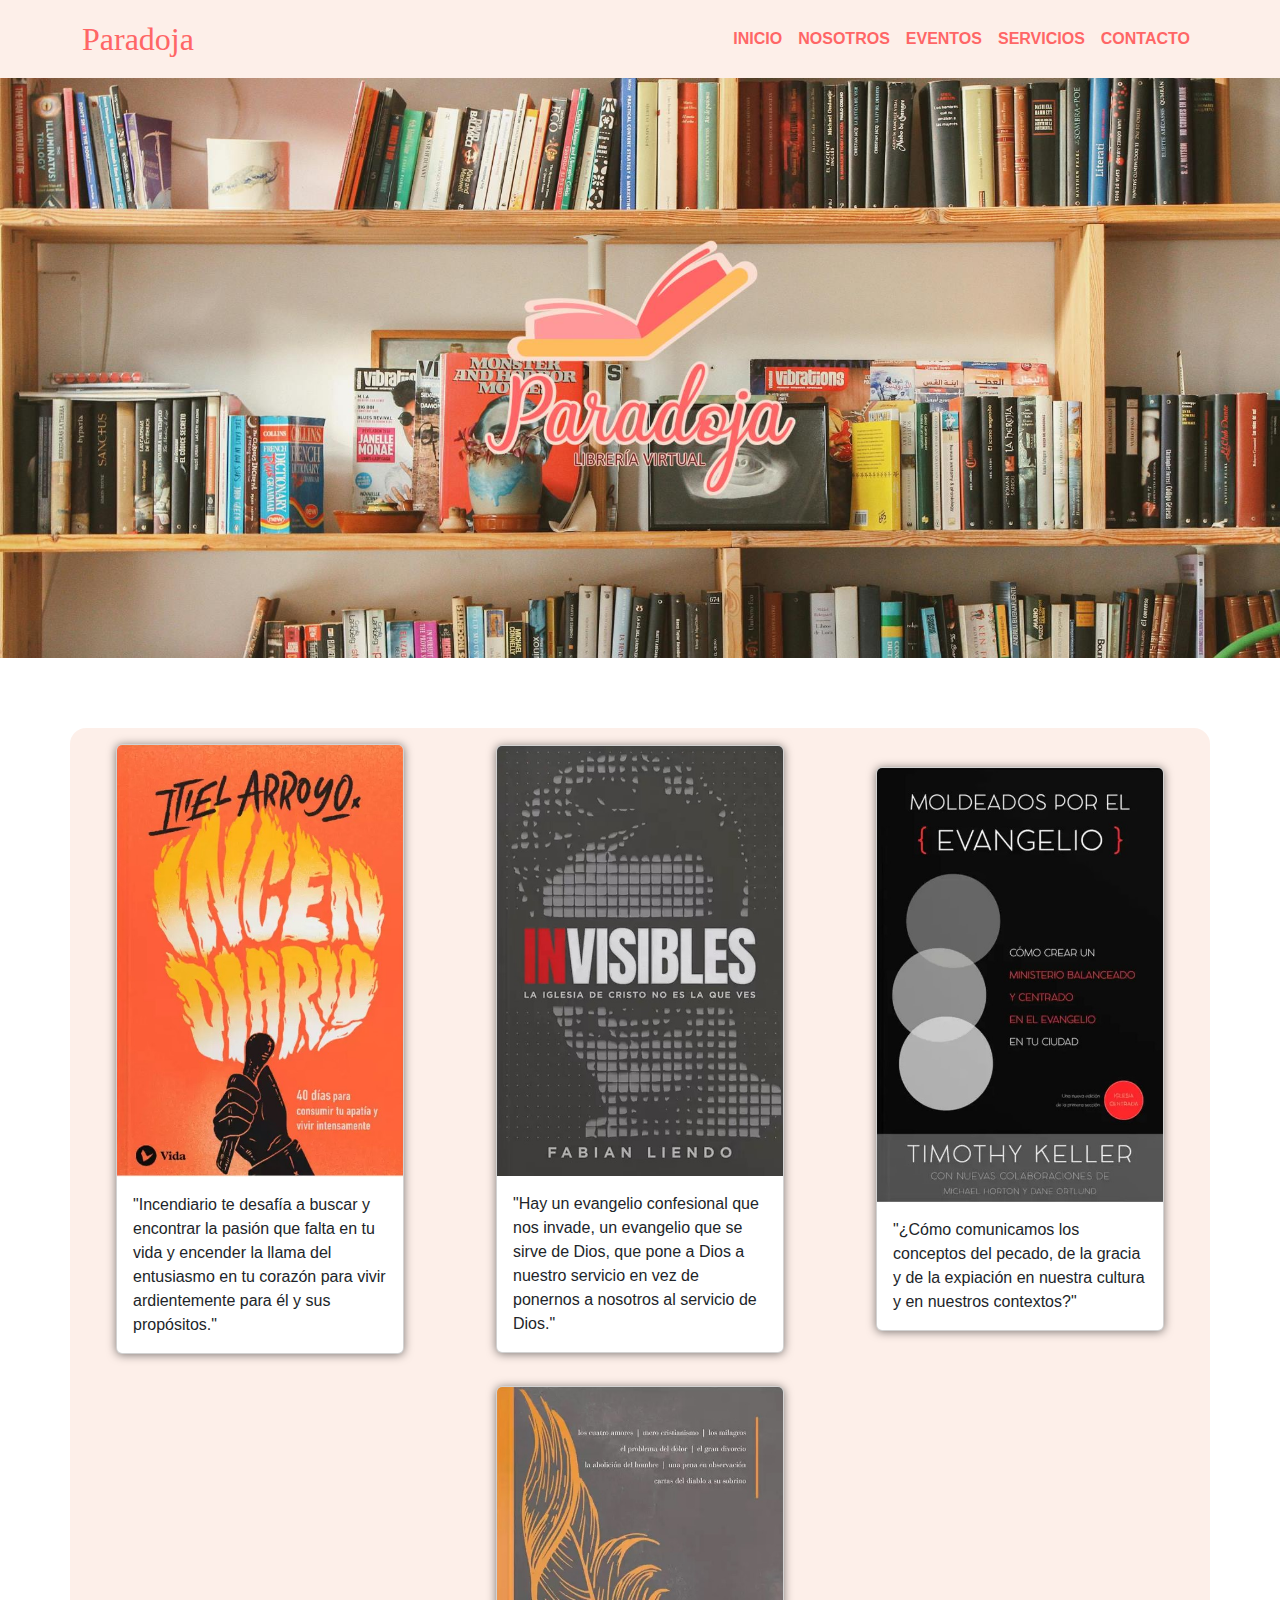
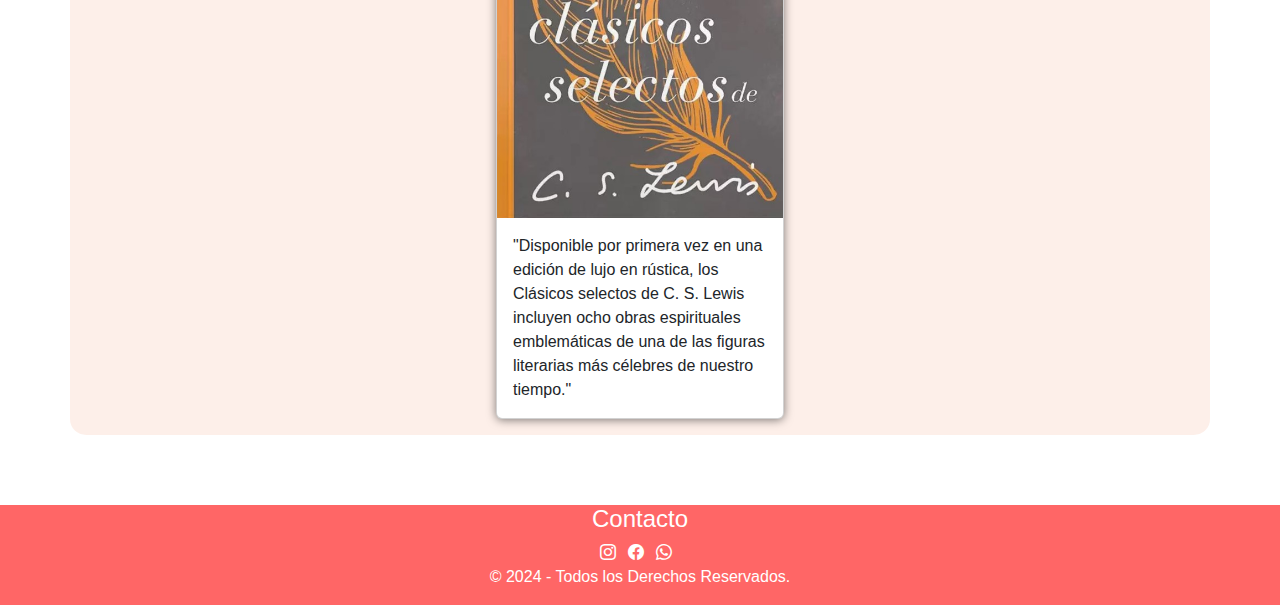
<file: index.html>
<!DOCTYPE html>
<html lang="en">
<head>
    <meta charset="UTF-8">
    <meta name="viewport" content="width=device-width, initial-scale=1.0">
    <meta name="description" content="Librería virtual, libros cristianos, biblias, libros cristianos para niños y más! Todo en Librería Paradoja.">
    <meta name="keywords" content="LIBROS, CRISTIANOS, BIBLIAS, NIÑOS.">
    <link rel="shortcut icon" href="./multimedia/logo paradoja.png" type="image/x-icon">
    <link href="https://fonts.cdnfonts.com/css/charline" rel="stylesheet">
    <title>Paradoja | Librería virtual</title>
    <!--CSS-->
    <link href="https://cdn.jsdelivr.net/npm/bootstrap@5.3.3/dist/css/bootstrap.min.css" rel="stylesheet" integrity="sha384-QWTKZyjpPEjISv5WaRU9OFeRpok6YctnYmDr5pNlyT2bRjXh0JMhjY6hW+ALEwIH" crossorigin="anonymous">
    <link rel="stylesheet" href="https://cdn.jsdelivr.net/npm/bootstrap-icons@1.11.3/font/bootstrap-icons.min.css">
    <link rel="stylesheet" href="./css/estilo.css">
</head>
<body>
    <header>
        <nav class="navbar navbar-expand-lg navegacion">
            <div class="container">
                <a class="navbar-brand" href="./index.html">Paradoja</a>
                <button class="navbar-toggler" type="button" data-bs-toggle="collapse" data-bs-target="#navbarNav" aria-controls="navbarNav" aria-expanded="false" aria-label="Toggle navigation">
                    <span class="navbar-toggler-icon"></span>
                </button>
                <div class="collapse navbar-collapse" id="navbarNav">
                    <ul class="navbar-nav ms-auto">
                        <li class="nav-item"><a class="nav-link" href="./index.html">INICIO</a></li>
                        <li class="nav-item"><a class="nav-link" href="./pages/nosotros.html">NOSOTROS</a></li>
                        <li class="nav-item"><a class="nav-link" href="./pages/eventos.html">EVENTOS</a></li>
                        <li class="nav-item"><a class="nav-link" href="./pages/servicios.html">SERVICIOS</a></li>
                        <li class="nav-item"><a class="nav-link" href="./pages/contacto.html">CONTACTO</a></li>
                    </ul>
                </div>
            </div>
        </nav>
        
        <!-- Offcanvas para dispositivos móviles -->
        <section class="offcanvas offcanvas-start d-lg-none" id="menuLateral" tabindex="-1">
            <div class="offcanvas-header">
                <h5 class="offcanvas-title">Menú</h5>
                <button class="btn-close" type="button" aria-label="Close" data-bs-dismiss="offcanvas"></button>
            </div>
            <div class="offcanvas-body">
                <ul class="list-unstyled">
                    <li class="py-2"><a class="nav-link" href="./index.html">INICIO</a></li>
                    <li class="py-2"><a class="nav-link" href="./pages/nosotros.html">NOSOTROS</a></li>
                    <li class="py-2"><a class="nav-link" href="./pages/eventos.html">EVENTOS</a></li>
                    <li class="py-2"><a class="nav-link" href="./pages/servicios.html">SERVICIOS</a></li>
                    <li class="py-2"><a class="nav-link" href="./pages/contacto.html">CONTACTO</a></li>
                </ul>
            </div>
        </section>
        <img class="portada1" src="./multimedia/portada1.jpg" alt="portada_paradoja">
    </header>
    <main>
        <section class="cardRecomendaciones justify-content-around flex-wrap">
            <div class="card m-3" style="width: 18rem;">
                <img src="./multimedia/libro_incendiario_.jpg" class="card-img-top" alt="libro_incendiario">
                <div class="card-body">
                <p class="card-text">"Incendiario te desafía a buscar y encontrar la pasión que falta en tu vida y encender la llama del entusiasmo en tu corazón para vivir ardientemente para él y sus propósitos."</p>
                </div>
            </div>

            <div class="card m-3" style="width: 18rem;">
                <img src="./multimedia/libro_invisibles_.jpg" class="card-img-top" alt="libro_invisibles">
                <div class="card-body">
                <p class="card-text">"Hay un evangelio confesional que nos invade, un evangelio que se sirve de Dios, que pone a Dios a nuestro servicio en vez de ponernos a nosotros al servicio de Dios."</p>
                </div>
            </div>

            <div class="card m-3" style="width: 18rem;">
                <img src="./multimedia/libro_moldeados-por-el-evangelio-.jpg" class="card-img-top" alt="libro_moldeados_por_el_evangelio">
                <div class="card-body">
                <p class="card-text">"¿Cómo comunicamos los conceptos del pecado, de la gracia y de la expiación en nuestra cultura y en nuestros contextos?"</p>
                </div>
            </div>

            <div class="card m-3" style="width: 18rem;">
                <img src="./multimedia/libro_clasicos-selectos-de-cs-lewis-.jpg" class="card-img-top" alt="libro_clasicos_de_cs_lewis">
                <div class="card-body">
                <p class="card-text">"Disponible por primera vez en una edición de lujo en rústica, los Clásicos selectos de C. S. Lewis incluyen ocho obras espirituales emblemáticas de una de las figuras literarias más célebres de nuestro tiempo."</p>
                </div>
            </div>
        </section>
    </main>
    <footer>
        <div class="container">
            <div class="footerContact">
                <h4>Contacto</h4>
                <a href="https://www.instagram.com/libreriaparadoja/?hl=es" target="_blank"><i class="bi bi-instagram bi-footer me-2"></i></a>
                <a href="https://web.facebook.com/LibreriaParadoja" target="_blank"><i class="bi bi-facebook bi-footer me-2"></i></a>
                <a href="https://web.whatsapp.com/" target="_blank"><i class="bi bi-whatsapp bi-footer me-2"></i></a>
            </div>
            <div class="footerDerechos">
                <p>&copy; 2024 - Todos los Derechos Reservados.</p>
            </div>
        </div>
    </footer>
    <script src="https://cdn.jsdelivr.net/npm/bootstrap@5.3.3/dist/js/bootstrap.bundle.min.js" integrity="sha384-YvpcrYf0tY3lHB60NNkmXc5s9fDVZLESaAA55NDzOxhy9GkcIdslK1eN7N6jIeHz" crossorigin="anonymous"></script>
</body>
</html>
</file>
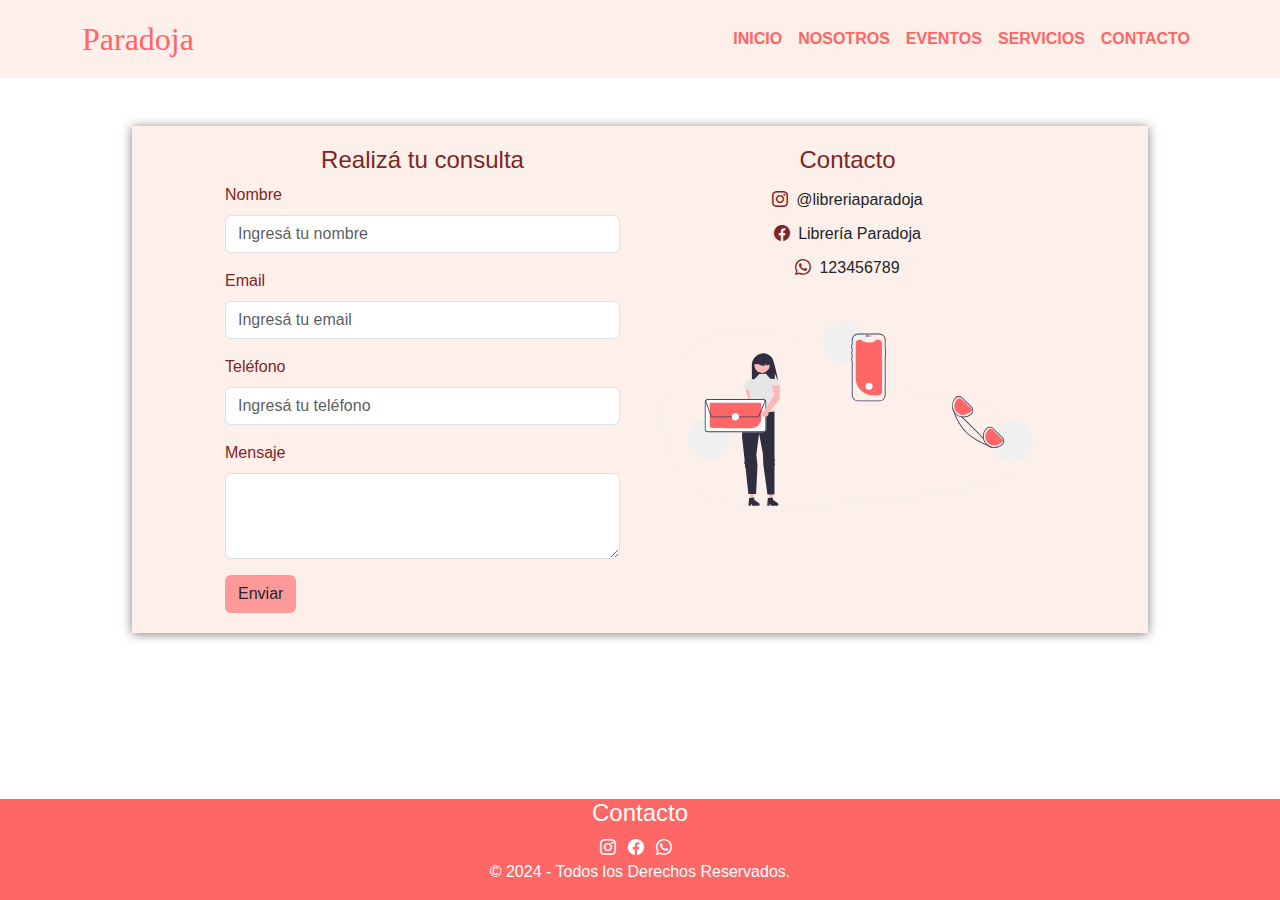
<file: pages/contacto.html>
<!DOCTYPE html>
<html lang="en">
<head>
    <meta charset="UTF-8">
    <meta name="viewport" content="width=device-width, initial-scale=1.0">
    <meta name="description" content="Ponte en contacto con nuestra librería cristiana para cualquier consulta, asesoramiento literario o información sobre nuestros servicios. Estamos aquí para ayudarte.">
    <meta name="keywords" content="contacto librería cristiana, asesoramiento literario, información de servicios, consultas librería, librería cristiana online, atención al cliente, soporte librería">
    <link rel="shortcut icon" href="../multimedia/logo paradoja.png" type="image/x-icon">
    <link href="https://fonts.cdnfonts.com/css/charline" rel="stylesheet">
    <title>Paradoja | Contáctanos</title>
    <!--CSS-->
    <link href="https://cdn.jsdelivr.net/npm/bootstrap@5.3.3/dist/css/bootstrap.min.css" rel="stylesheet" integrity="sha384-QWTKZyjpPEjISv5WaRU9OFeRpok6YctnYmDr5pNlyT2bRjXh0JMhjY6hW+ALEwIH" crossorigin="anonymous">
    <link rel="stylesheet" href="https://cdn.jsdelivr.net/npm/bootstrap-icons@1.11.3/font/bootstrap-icons.min.css">
    <link rel="stylesheet" href="../css/estilo.css">
</head>

<body class="d-flex flex-column min-vh-100">

    <header>
        <nav class="navbar navbar-expand-lg mb-5">
            <div class="container">
                <a class="navbar-brand" href="../index.html">Paradoja</a>
                <button class="navbar-toggler" type="button" data-bs-toggle="collapse" data-bs-target="#navbarNav" aria-controls="navbarNav" aria-expanded="false" aria-label="Toggle navigation">
                    <span class="navbar-toggler-icon"></span>
                </button>
                <div class="collapse navbar-collapse" id="navbarNav">
                    <ul class="navbar-nav ms-auto">
                        <li class="nav-item"><a class="nav-link" href="../index.html">INICIO</a></li>
                        <li class="nav-item"><a class="nav-link" href="./nosotros.html">NOSOTROS</a></li>
                        <li class="nav-item"><a class="nav-link" href="./eventos.html">EVENTOS</a></li>
                        <li class="nav-item"><a class="nav-link" href="./servicios.html">SERVICIOS</a></li>
                        <li class="nav-item"><a class="nav-link" href="./contacto.html">CONTACTO</a></li>
                    </ul>
                </div>
            </div>
        </nav>
        
        <!-- Offcanvas para dispositivos móviles -->
        <section class="offcanvas offcanvas-start d-lg-none" id="menuLateral" tabindex="-1">
            <div class="offcanvas-header">
                <h5 class="offcanvas-title">Menú</h5>
                <button class="btn-close" type="button" aria-label="Close" data-bs-dismiss="offcanvas"></button>
            </div>
            <div class="offcanvas-body">
                <ul class="list-unstyled">
                    <li class="py-2"><a class="nav-link" href="../index.html">INICIO</a></li>
                    <li class="py-2"><a class="nav-link" href="./nosotros.html">NOSOTROS</a></li>
                    <li class="py-2"><a class="nav-link" href="./eventos.html">EVENTOS</a></li>
                    <li class="py-2"><a class="nav-link" href="./servicios.html">SERVICIOS</a></li>
                    <li class="py-2"><a class="nav-link" href="./contacto.html">CONTACTO</a></li>
                </ul>
            </div>
        </section>
    </header>
    
    <main class="mainContainer flex-grow-1">
        <div class="container">
            <div class="row">
                <div class="col-md-5 consultasDiv">
                    <h4>Realizá tu consulta</h4>
                    <form>
                        <div class="mb-3">
                            <label for="nombre" class="form-label">Nombre</label>
                            <input type="text" class="form-control" id="nombre" placeholder="Ingresá tu nombre" required>
                        </div>
                        <div class="mb-3">
                            <label for="email" class="form-label">Email</label>
                            <input type="email" class="form-control" id="email" placeholder="Ingresá tu email" required>
                        </div>
                        <div class="mb-3">
                            <label for="telefono" class="form-label">Teléfono</label>
                            <input type="tel" class="form-control" id="telefono" placeholder="Ingresá tu teléfono" required>
                        </div>
                        <div class="mb-3">
                            <label for="mensaje" class="form-label">Mensaje</label>
                            <textarea class="form-control" id="mensaje" rows="3" required></textarea>
                        </div>
                        <button type="submit" class="btn">Enviar</button>
                    </form>
                </div>
                <div class="col-md-5 contactoDiv">
                    <div class="contacto">
                        <h4>Contacto</h4>
                        <div class="redes">
                            <div class="d-flex align-items-center redesDiv">
                                <a href="https://www.instagram.com/libreriaparadoja/?hl=es" target="_blank"><i class="bi bi-instagram me-2"></i></a>
                                <p class="mb-0">@libreriaparadoja</p>
                            </div>
                            <div class="d-flex align-items-center redesDiv">
                                <a href="https://web.facebook.com/LibreriaParadoja" target="_blank"><i class="bi bi-facebook me-2"> </i></a>
                                <p class="mb-0">Librería Paradoja</p>
                            </div>
                            <div class="d-flex align-items-center redesDiv">
                                <a href="https://web.whatsapp.com/" target="_blank"><i class="bi bi-whatsapp me-2"></i></a>
                                <p class="mb-0">123456789</p>
                            </div>
                        </div>
                    </div>
                    <img src="../multimedia/undraw_contact_us_re_4qqt.svg" alt="contact_us" class="imgContact">
                    
                </div>
            </div>
        </div>
    </main>
    
    <footer>
        <div class="container">
            <div class="footerContact">
                <h4>Contacto</h4>
                <a href="https://www.instagram.com/libreriaparadoja/?hl=es" target="_blank"><i class="bi bi-instagram bi-footer me-2"></i></a>
                <a href="https://web.facebook.com/LibreriaParadoja" target="_blank"><i class="bi bi-facebook bi-footer me-2"></i></a>
                <a href="https://web.whatsapp.com/" target="_blank"><i class="bi bi-whatsapp bi-footer me-2"></i></a>
            </div>
            <div class="footerDerechos">
                <p>&copy; 2024 - Todos los Derechos Reservados.</p>
            </div>
        </div>
    </footer>

    <script src="https://cdn.jsdelivr.net/npm/bootstrap@5.3.3/dist/js/bootstrap.bundle.min.js" integrity="sha384-YvpcrYf0tY3lHB60NNkmXc5s9fDVZLESaAA55NDzOxhy9GkcIdslK1eN7N6jIeHz" crossorigin="anonymous"></script>
</body>
</html>
</file>
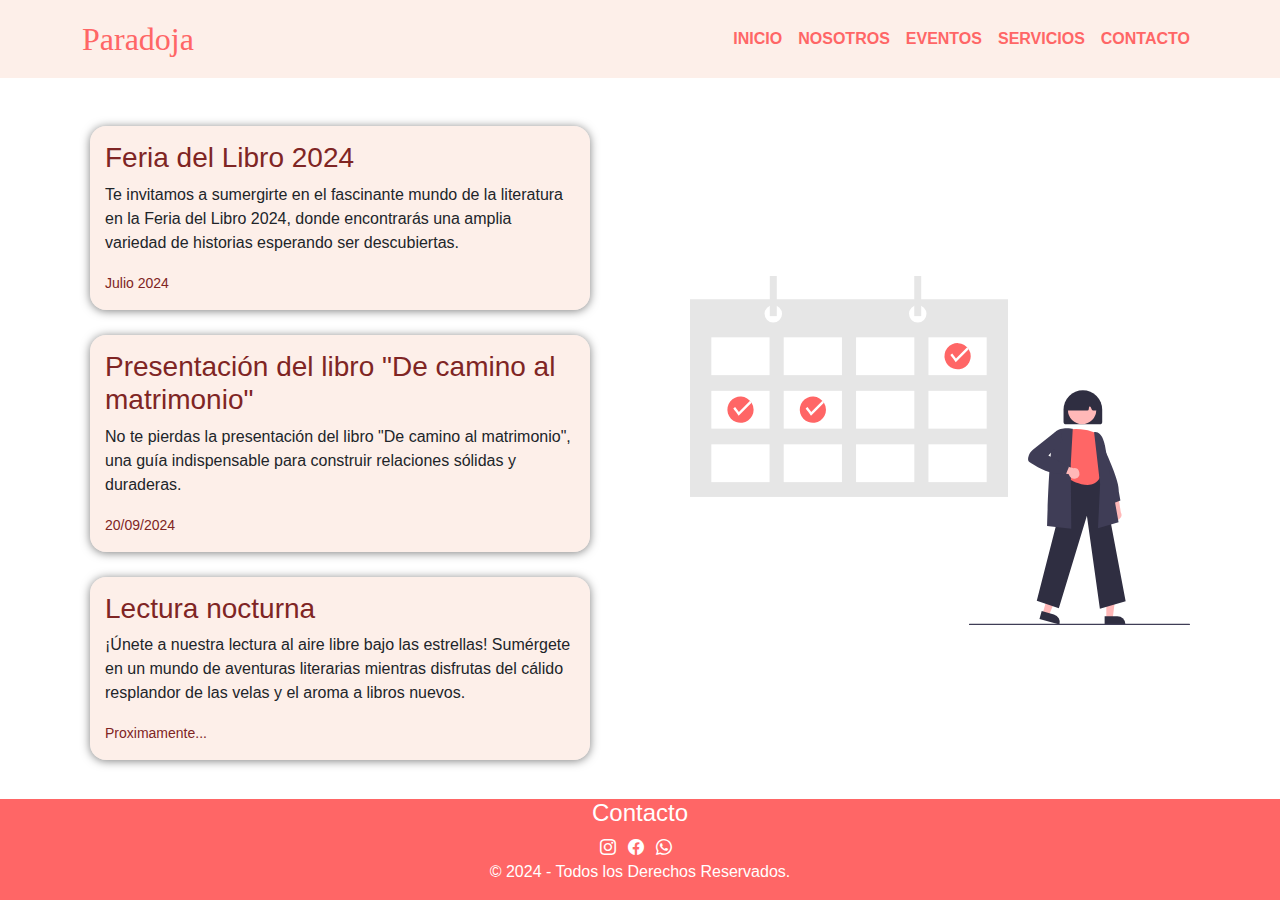
<file: pages/eventos.html>
<!DOCTYPE html>
<html lang="en">
<head>
    <meta charset="UTF-8">
    <meta name="viewport" content="width=device-width, initial-scale=1.0">
    <meta name="description" content="Descubre los próximos eventos de nuestra librería cristiana. Únete a nosotros para presentaciones de libros, charlas inspiradoras, y actividades comunitarias.">
    <meta name="keywords" content="eventos cristianos, presentaciones de libros, charlas inspiradoras, actividades comunitarias, librería cristiana, eventos literarios, comunidad cristiana">
    <link rel="shortcut icon" href="../multimedia/logo paradoja.png" type="image/x-icon">
    <link href="https://fonts.cdnfonts.com/css/charline" rel="stylesheet">
    <title>Paradoja | Explora los próximos eventos</title>
    <!--CSS-->
    <link href="https://cdn.jsdelivr.net/npm/bootstrap@5.3.3/dist/css/bootstrap.min.css" rel="stylesheet" integrity="sha384-QWTKZyjpPEjISv5WaRU9OFeRpok6YctnYmDr5pNlyT2bRjXh0JMhjY6hW+ALEwIH" crossorigin="anonymous">
    <link rel="stylesheet" href="https://cdn.jsdelivr.net/npm/bootstrap-icons@1.11.3/font/bootstrap-icons.min.css">
    <link rel="stylesheet" href="../css/estilo.css">
</head>
<body>
    <div class="flex-container">
        <header>
            <nav class="navbar navbar-expand-lg mb-5">
                <div class="container">
                    <a class="navbar-brand" href="../index.html">Paradoja</a>
                    <button class="navbar-toggler" type="button" data-bs-toggle="collapse" data-bs-target="#navbarNav" aria-controls="navbarNav" aria-expanded="false" aria-label="Toggle navigation">
                        <span class="navbar-toggler-icon"></span>
                    </button>
                    <div class="collapse navbar-collapse" id="navbarNav">
                        <ul class="navbar-nav ms-auto">
                            <li class="nav-item"><a class="nav-link" href="../index.html">INICIO</a></li>
                            <li class="nav-item"><a class="nav-link" href="./nosotros.html">NOSOTROS</a></li>
                            <li class="nav-item"><a class="nav-link" href="./eventos.html">EVENTOS</a></li>
                            <li class="nav-item"><a class="nav-link" href="./servicios.html">SERVICIOS</a></li>
                            <li class="nav-item"><a class="nav-link" href="./contacto.html">CONTACTO</a></li>
                        </ul>
                    </div>
                </div>
            </nav>
            
            <!-- Offcanvas para dispositivos móviles -->
            <section class="offcanvas offcanvas-start d-lg-none" id="menuLateral" tabindex="-1">
                <div class="offcanvas-header">
                    <h5 class="offcanvas-title">Menú</h5>
                    <button class="btn-close" type="button" aria-label="Close" data-bs-dismiss="offcanvas"></button>
                </div>
                <div class="offcanvas-body">
                    <ul class="list-unstyled">
                        <li class="py-2"><a class="nav-link" href="../index.html">INICIO</a></li>
                        <li class="py-2"><a class="nav-link" href="./nosotros.html">NOSOTROS</a></li>
                        <li class="py-2"><a class="nav-link" href="./eventos.html">EVENTOS</a></li>
                        <li class="py-2"><a class="nav-link" href="./servicios.html">SERVICIOS</a></li>
                        <li class="py-2"><a class="nav-link" href="./contacto.html">CONTACTO</a></li>
                    </ul>
                </div>
            </section>
        </header>

        <main class="main-container">
            <div class="sectionEventos">
                <section class="eventos">

                    <div class="evento">
                        <h3>Feria del Libro 2024</h3>
                        <p>Te invitamos a sumergirte en el fascinante mundo de la literatura en la Feria del Libro 2024, donde encontrarás una amplia variedad de historias esperando ser descubiertas.</p>
                        <small>Julio 2024</small>
                    </div>
                    
                    <div class="evento">
                        <h3>Presentación del libro "De camino al matrimonio"</h3>
                        <p>No te pierdas la presentación del libro "De camino al matrimonio", una guía indispensable para construir relaciones sólidas y duraderas.</p>
                        <small>20/09/2024</small>
                    </div>
                    
                    <div class="evento">
                        <h3>Lectura nocturna</h3>
                        <p>¡Únete a nuestra lectura al aire libre bajo las estrellas! Sumérgete en un mundo de aventuras literarias mientras disfrutas del cálido resplandor de las velas y el aroma a libros nuevos.</p>
                        <small>Proximamente...</small>
                    </div>

                </section>

                <section class="eventoImagen">
                    <img src="../multimedia/undraw_online_calendar_re_wk3t.svg" alt="calendario_en_linea" class="eventoImagenes">
                </section>
            </div>
        </main>

        <footer>
            <div class="container">
                <div class="footerContact">
                    <h4>Contacto</h4>
                    <a href="https://www.instagram.com/libreriaparadoja/?hl=es" target="_blank"><i class="bi bi-instagram bi-footer me-2"></i></a>
                    <a href="https://web.facebook.com/LibreriaParadoja" target="_blank"><i class="bi bi-facebook bi-footer me-2"></i></a>
                    <a href="https://web.whatsapp.com/" target="_blank"><i class="bi bi-whatsapp bi-footer me-2"></i></a>
                </div>
                <div class="footerDerechos">
                    <p>&copy; 2024 - Todos los Derechos Reservados.</p>
                </div>
            </div>
        </footer>
    </div>
    <script src="https://cdn.jsdelivr.net/npm/bootstrap@5.3.3/dist/js/bootstrap.bundle.min.js" integrity="sha384-YvpcrYf0tY3lHB60NNkmXc5s9fDVZLESaAA55NDzOxhy9GkcIdslK1eN7N6jIeHz" crossorigin="anonymous"></script>
</body>
</html>
</file>
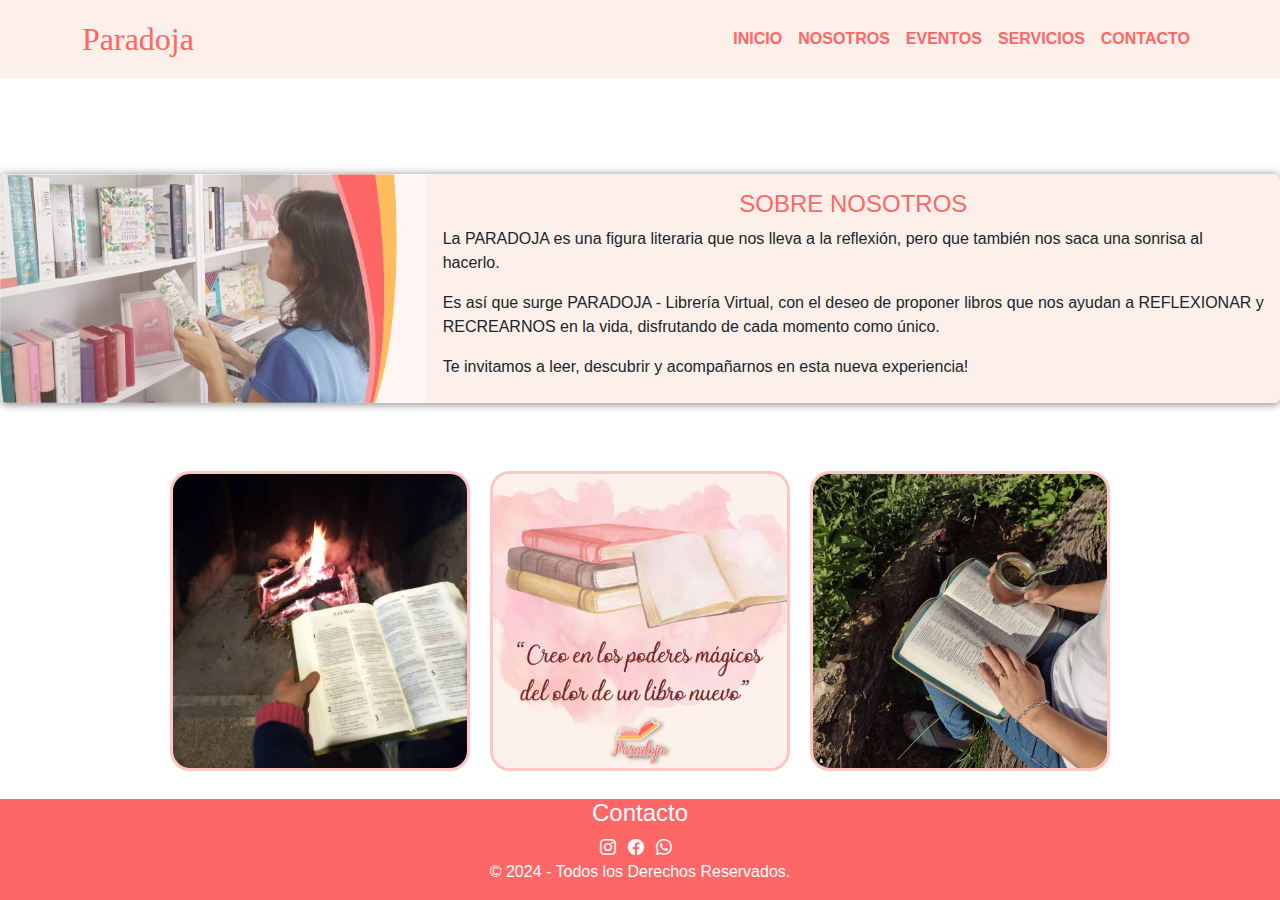
<file: pages/nosotros.html>
<!DOCTYPE html>
<html lang="en">
<head>
    <meta charset="UTF-8">
    <meta name="viewport" content="width=device-width, initial-scale=1.0">
    <meta name="description" content="Conoce más sobre nuestra librería virtual cristiana. Descubre nuestra misión, visión y valores, y cómo nos dedicamos a proporcionar literatura que inspira y fortalece la fe.">
    <meta name="keywords" content="librería cristiana, misión, visión, valores, literatura cristiana, fe, inspiración, comunidad cristiana.">
    <link rel="shortcut icon" href="../multimedia/logo paradoja.png" type="image/x-icon">
    <link href="https://fonts.cdnfonts.com/css/charline" rel="stylesheet">
    <title>Paradoja | Conócenos</title>
    <!--CSS-->
    <link href="https://cdn.jsdelivr.net/npm/bootstrap@5.3.3/dist/css/bootstrap.min.css" rel="stylesheet" integrity="sha384-QWTKZyjpPEjISv5WaRU9OFeRpok6YctnYmDr5pNlyT2bRjXh0JMhjY6hW+ALEwIH" crossorigin="anonymous">
    <link rel="stylesheet" href="https://cdn.jsdelivr.net/npm/bootstrap-icons@1.11.3/font/bootstrap-icons.min.css">
    <link rel="stylesheet" href="../css/estilo.css">
</head>
<body>
    <div class="flex-container">
        <header>
            <nav class="navbar navbar-expand-lg mb-5">
                <div class="container">
                    <a class="navbar-brand" href="../index.html">Paradoja</a>
                    <button class="navbar-toggler" type="button" data-bs-toggle="collapse" data-bs-target="#navbarNav" aria-controls="navbarNav" aria-expanded="false" aria-label="Toggle navigation">
                        <span class="navbar-toggler-icon"></span>
                    </button>
                    <div class="collapse navbar-collapse" id="navbarNav">
                        <ul class="navbar-nav ms-auto">
                            <li class="nav-item"><a class="nav-link" href="../index.html">INICIO</a></li>
                            <li class="nav-item"><a class="nav-link" href="./nosotros.html">NOSOTROS</a></li>
                            <li class="nav-item"><a class="nav-link" href="./eventos.html">EVENTOS</a></li>
                            <li class="nav-item"><a class="nav-link" href="./servicios.html">SERVICIOS</a></li>
                            <li class="nav-item"><a class="nav-link" href="./contacto.html">CONTACTO</a></li>
                        </ul>
                    </div>
                </div>
            </nav>
            
            <!-- Offcanvas para dispositivos móviles -->
            <section class="offcanvas offcanvas-start d-lg-none" id="menuLateral" tabindex="-1">
                <div class="offcanvas-header">
                    <h5 class="offcanvas-title">Menú</h5>
                    <button class="btn-close" type="button" aria-label="Close" data-bs-dismiss="offcanvas"></button>
                </div>
                <div class="offcanvas-body">
                    <ul class="list-unstyled">
                        <li class="py-2"><a class="nav-link" href="../index.html">INICIO</a></li>
                        <li class="py-2"><a class="nav-link" href="./nosotros.html">NOSOTROS</a></li>
                        <li class="py-2"><a class="nav-link" href="./eventos.html">EVENTOS</a></li>
                        <li class="py-2"><a class="nav-link" href="./servicios.html">SERVICIOS</a></li>
                        <li class="py-2"><a class="nav-link" href="./contacto.html">CONTACTO</a></li>
                    </ul>
                </div>
            </section>
        </header>

        <main class="nosotrosMain">
            <div class="card cardNosotros mx-auto m-5" style="max-width: 1500px;">
                <div class="row g-0">
                <div class="col-md-4">
                    <img src="../multimedia/WhatsApp Image 2024-03-18 at 3.33.29 PM.jpeg" class="img-fluid rounded-start" alt="librera_mirando_estanteria_de_libros">
                </div>
                <div class="col-md-8">
                    <div class="card-body">
                    <h5 class="card-title text-center">SOBRE NOSOTROS</h5>
                    <p class="card-text">La PARADOJA es una figura literaria que nos lleva a la reflexión, pero que también nos saca una sonrisa al hacerlo.</p>
                    <p class="card-text">Es así que surge PARADOJA - Librería Virtual, con el deseo de proponer libros que nos ayudan a REFLEXIONAR y RECREARNOS en la vida, disfrutando de cada momento como único.</p>
                    <p class="card-text">Te invitamos a leer, descubrir y acompañarnos en esta nueva experiencia!</p>
                    </div>
                </div>
                </div>
            </div>

            <div class="nosotrosContImg">
                <div class="nosotrosImg">
                    <img src="../multimedia/Libro fogata.jpg" alt="libro_fogata">
                </div>
                <div class="nosotrosImg">
                    <img src="../multimedia/Frase.jpg" alt="frase_olor_libro_nuevo">
                </div>
                <div class="nosotrosImg">
                    <img src="../multimedia/Libro y mate.jpg" alt="libro_y_mate">
                </div>
            </div>

        </main>

        <footer>
            <div class="container">
                <div class="footerContact">
                    <h4>Contacto</h4>
                    <a href="https://www.instagram.com/libreriaparadoja/?hl=es" target="_blank"><i class="bi bi-instagram bi-footer me-2"></i></a>
                    <a href="https://web.facebook.com/LibreriaParadoja" target="_blank"><i class="bi bi-facebook bi-footer me-2"></i></a>
                    <a href="https://web.whatsapp.com/" target="_blank"><i class="bi bi-whatsapp bi-footer me-2"></i></a>
                </div>
                <div class="footerDerechos">
                    <p>&copy; 2024 - Todos los Derechos Reservados.</p>
                </div>
            </div>
        </footer>
    </div>
    <script src="https://cdn.jsdelivr.net/npm/bootstrap@5.3.3/dist/js/bootstrap.bundle.min.js" integrity="sha384-YvpcrYf0tY3lHB60NNkmXc5s9fDVZLESaAA55NDzOxhy9GkcIdslK1eN7N6jIeHz" crossorigin="anonymous"></script>
</body>
</html>
</file>
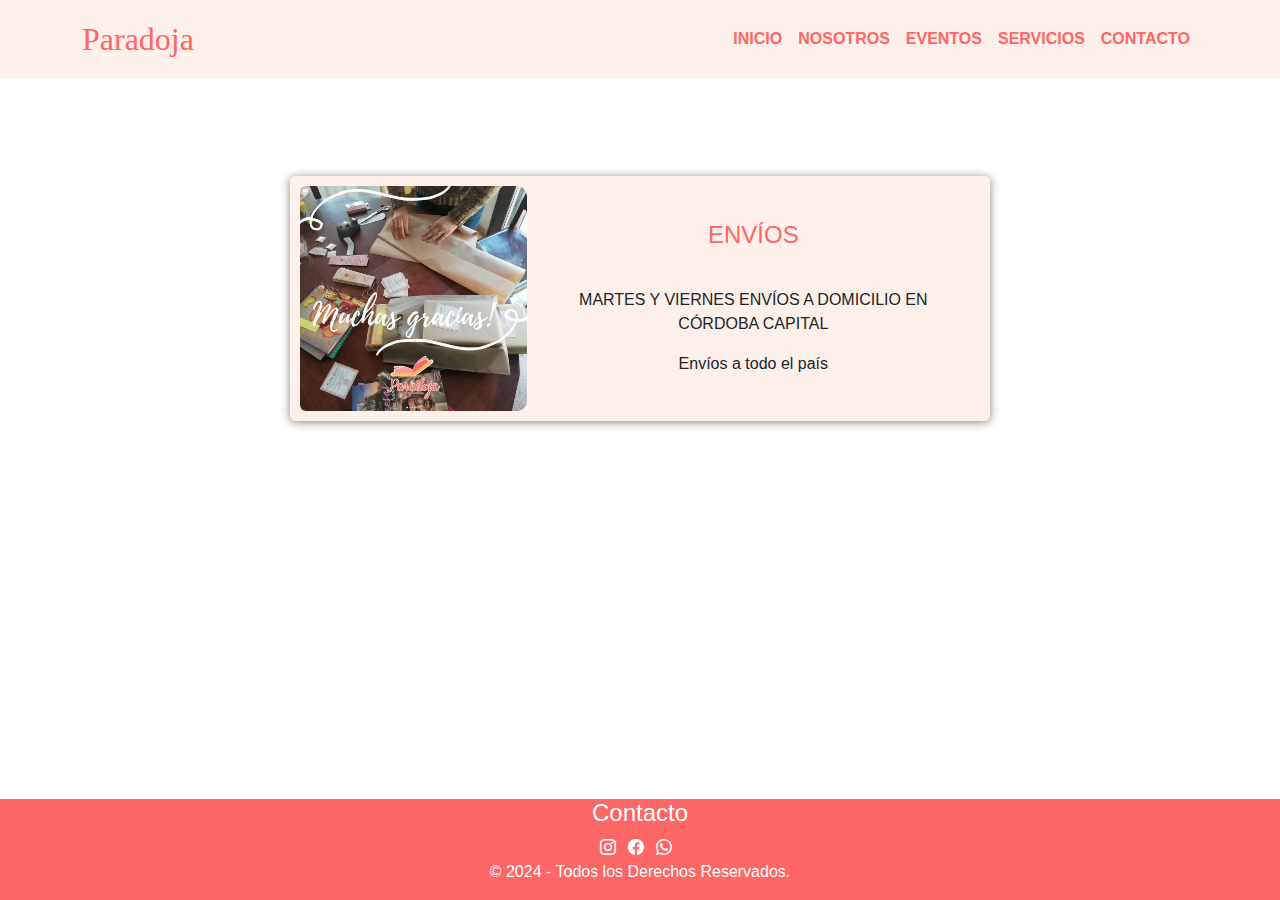
<file: pages/servicios.html>
<!DOCTYPE html>
<html lang="en">
<head>
    <meta charset="UTF-8">
    <meta name="viewport" content="width=device-width, initial-scale=1.0">
    <meta name="description" content="Explora los servicios de nuestra librería cristiana, incluyendo envíos a domicilio, asesoramiento literario personalizado, y eventos especiales. Descubre cómo podemos ayudarte a encontrar los libros que necesitas.">
    <meta name="keywords" content="servicios librería cristiana, envíos a domicilio, asesoramiento literario, eventos especiales, servicios de librería, librería cristiana online, asesoramiento personalizado">
    <link rel="shortcut icon" href="../multimedia/logo paradoja.png" type="image/x-icon">
    <link href="https://fonts.cdnfonts.com/css/charline" rel="stylesheet">
    <title>Paradoja | Descubre nuestros servicios</title>
    <!--CSS-->
    <link href="https://cdn.jsdelivr.net/npm/bootstrap@5.3.3/dist/css/bootstrap.min.css" rel="stylesheet" integrity="sha384-QWTKZyjpPEjISv5WaRU9OFeRpok6YctnYmDr5pNlyT2bRjXh0JMhjY6hW+ALEwIH" crossorigin="anonymous">
    <link rel="stylesheet" href="https://cdn.jsdelivr.net/npm/bootstrap-icons@1.11.3/font/bootstrap-icons.min.css">
    <link rel="stylesheet" href="../css/estilo.css">
</head>
<body>
    <div class="flex-container">
        <header>
            <nav class="navbar navbar-expand-lg mb-5">
                <div class="container">
                    <a class="navbar-brand" href="../index.html">Paradoja</a>
                    <button class="navbar-toggler" type="button" data-bs-toggle="collapse" data-bs-target="#navbarNav" aria-controls="navbarNav" aria-expanded="false" aria-label="Toggle navigation">
                        <span class="navbar-toggler-icon"></span>
                    </button>
                    <div class="collapse navbar-collapse" id="navbarNav">
                        <ul class="navbar-nav ms-auto">
                            <li class="nav-item"><a class="nav-link" href="../index.html">INICIO</a></li>
                            <li class="nav-item"><a class="nav-link" href="./nosotros.html">NOSOTROS</a></li>
                            <li class="nav-item"><a class="nav-link" href="./eventos.html">EVENTOS</a></li>
                            <li class="nav-item"><a class="nav-link" href="./servicios.html">SERVICIOS</a></li>
                            <li class="nav-item"><a class="nav-link" href="./contacto.html">CONTACTO</a></li>
                        </ul>
                    </div>
                </div>
            </nav>
            
            <!-- Offcanvas para dispositivos móviles -->
            <section class="offcanvas offcanvas-start d-lg-none" id="menuLateral" tabindex="-1">
                <div class="offcanvas-header">
                    <h5 class="offcanvas-title">Menú</h5>
                    <button class="btn-close" type="button" aria-label="Close" data-bs-dismiss="offcanvas"></button>
                </div>
                <div class="offcanvas-body">
                    <ul class="list-unstyled">
                        <li class="py-2"><a class="nav-link" href="../index.html">INICIO</a></li>
                        <li class="py-2"><a class="nav-link" href="./nosotros.html">NOSOTROS</a></li>
                        <li class="py-2"><a class="nav-link" href="./eventos.html">EVENTOS</a></li>
                        <li class="py-2"><a class="nav-link" href="./servicios.html">SERVICIOS</a></li>
                        <li class="py-2"><a class="nav-link" href="./contacto.html">CONTACTO</a></li>
                    </ul>
                </div>
            </section>
        </header>
        <main class="serviciosMain" >
            <div class="card cardEnvios" style="max-width: 700px;">
                <div class="row g-0">
                    <div class="col-md-4">
                        <img src="../multimedia/Paradoja envios.jpg" class="img-fluid rounded-start" alt="envios_libreria">
                    </div>
                    <div class="col-md-8 d-flex align-items-center">
                        <div class="card-body">
                        <h5 class="card-title">ENVÍOS</h5>
                        <p class="card-text">MARTES Y VIERNES ENVÍOS A DOMICILIO EN CÓRDOBA CAPITAL</p>
                        <p class="card-text">Envíos a todo el país</p>
                        </div>
                    </div>
                </div>
            </div>

        </main>
        <footer>
            <div class="container">
                <div class="footerContact">
                    <h4>Contacto</h4>
                    <a href="https://www.instagram.com/libreriaparadoja/?hl=es" target="_blank"><i class="bi bi-instagram bi-footer me-2"></i></a>
                    <a href="https://web.facebook.com/LibreriaParadoja" target="_blank"><i class="bi bi-facebook bi-footer me-2"></i></a>
                    <a href="https://web.whatsapp.com/" target="_blank"><i class="bi bi-whatsapp bi-footer me-2"></i></a>
                </div>
                <div class="footerDerechos">
                    <p>&copy; 2024 - Todos los Derechos Reservados.</p>
                </div>
            </div>
        </footer>
    </div>

    <script src="https://cdn.jsdelivr.net/npm/bootstrap@5.3.3/dist/js/bootstrap.bundle.min.js" integrity="sha384-YvpcrYf0tY3lHB60NNkmXc5s9fDVZLESaAA55NDzOxhy9GkcIdslK1eN7N6jIeHz" crossorigin="anonymous"></script>
</body>
</html>
</file>
<file: css/estilo.css>
* {
  padding: 0;
  margin: 0;
  box-sizing: border-box;
  font-family: "Gill Sans", "Gill Sans MT", Calibri, "Trebuchet MS", sans-serif;
}

body {
  height: 100%;
  margin: 0;
}

.flex-container {
  display: flex;
  flex-direction: column;
  min-height: 100vh;
}

.navbar {
  background-color: rgba(250, 222, 210, 0.4862745098);
  padding: 10px;
}
.navbar .navbar-brand {
  font-size: 2rem;
  font-family: charline;
  color: #ff6666;
}
.navbar .navbar-brand:hover {
  color: #7f2524;
}
.navbar .navbar-collapse .navbar-nav .nav-item .nav-link {
  font-weight: bold;
  color: #ff6666;
  font-size: 1rem;
}
.navbar .navbar-collapse .navbar-nav .nav-item .nav-link:hover {
  color: #7f2524;
}

.portada1 {
  width: 100%;
  height: auto;
}

.cardRecomendaciones {
  margin: 70px;
  background-color: rgba(250, 222, 210, 0.4862745098);
  display: flex;
  justify-content: center;
  align-items: center;
  border-radius: 1rem;
}
.cardRecomendaciones .card {
  box-shadow: 0px 1px 10px rgba(0, 0, 0, 0.5);
  cursor: default;
  transition: all 400ms ease;
}
.cardRecomendaciones .card:hover {
  box-shadow: 5px 5px 20px rgba(0, 0, 0, 0.4);
  transform: translateY(-1%);
}

.nosotrosMain {
  flex: 1;
}
.nosotrosMain .cardNosotros {
  background-color: rgba(250, 222, 210, 0.4862745098);
  border: none;
  box-shadow: 0px 1px 10px rgba(0, 0, 0, 0.5);
  cursor: default;
  transition: all 400ms ease;
}
.nosotrosMain .cardNosotros .card-body h5 {
  color: #ff6666;
  font-size: 1.5rem;
}
.nosotrosMain .nosotrosContImg {
  display: flex;
  flex-wrap: wrap;
  align-items: wrap;
  gap: 20px;
  padding: 20px;
  justify-content: center;
}
.nosotrosMain .nosotrosContImg .nosotrosImg img {
  height: 300px;
  border: 3px solid rgba(255, 102, 102, 0.377);
  border-radius: 20px;
  transition: all 700ms ease;
}
.nosotrosMain .nosotrosContImg .nosotrosImg img:hover {
  height: 350px;
  border: 3px solid rgba(255, 102, 102, 0.377);
  border-radius: 20px;
}

.main-container {
  flex: 1;
}
.main-container .sectionEventos {
  display: flex;
  flex-wrap: wrap;
  justify-content: center;
  align-items: center;
}
.main-container .sectionEventos .eventos {
  flex-direction: column;
  width: 500px;
  height: auto;
  margin-left: 50px;
  margin-right: 50px;
}
.main-container .sectionEventos .eventos .evento {
  background-color: rgba(250, 222, 210, 0.4862745098);
  margin-bottom: 25px;
  padding: 15px;
  border-radius: 1rem;
  box-shadow: 0px 1px 10px rgba(0, 0, 0, 0.5);
}
.main-container .sectionEventos .eventos .evento h3 {
  color: #7f2524;
}
.main-container .sectionEventos .eventos .evento small {
  color: #7f2524;
}
.main-container .sectionEventos .eventoImagen img {
  width: 500px;
  height: auto;
  margin-left: 50px;
  margin-right: 50px;
  margin-bottom: 10px;
}

.serviciosMain {
  display: flex;
  justify-content: center;
  flex: 1;
}
.serviciosMain .cardEnvios {
  margin: 50px;
  height: 100%;
  background-color: rgba(250, 222, 210, 0.4862745098);
  border: none;
  box-shadow: 0px 1px 10px rgba(0, 0, 0, 0.5);
  cursor: default;
  padding: 10px;
  text-align: center;
}
.serviciosMain .cardEnvios .row .col-md-4 img {
  border-radius: 10px;
}
.serviciosMain .cardEnvios .row .col-md-8 .card-body {
  padding: 10px;
  text-align: center;
}
.serviciosMain .cardEnvios .row .col-md-8 .card-body h5 {
  color: #ff6666;
  font-size: 1.5rem;
  padding-bottom: 30px;
}

.mainContainer .container .row {
  display: flex;
  flex-wrap: wrap;
  justify-content: center;
  margin-left: 50px;
  margin-right: 50px;
  margin-bottom: 50px;
  padding: 10px;
  box-shadow: 0px 1px 10px rgba(0, 0, 0, 0.5);
  background-color: rgba(250, 222, 210, 0.4862745098);
}
.mainContainer .container .row .consultasDiv {
  padding: 10px;
}
.mainContainer .container .row .consultasDiv h4 {
  color: #7f2524;
  text-align: center;
}
.mainContainer .container .row .consultasDiv form .mb-3 .form-label {
  color: #7f2524;
}
.mainContainer .container .row .consultasDiv form .btn {
  background-color: #ff9999;
}
.mainContainer .container .row .consultasDiv form .btn:hover {
  background-color: #fdbc5e;
}
.mainContainer .container .row .contactoDiv {
  margin: 10px;
}
.mainContainer .container .row .contactoDiv .contacto {
  align-items: center;
}
.mainContainer .container .row .contactoDiv .contacto h4 {
  text-align: center;
  color: #7f2524;
}
.mainContainer .container .row .contactoDiv .contacto .redes {
  display: flex;
  flex-direction: column;
  align-items: center;
}
.mainContainer .container .row .contactoDiv .contacto .redes .redesDiv {
  padding: 5px;
}
.mainContainer .container .row .contactoDiv .contacto .redes .redesDiv i {
  color: #7f2524;
}
.mainContainer .container .row .contactoDiv .contacto .redes .redesDiv i:hover {
  color: #fdbc5e;
}
.mainContainer .container .row .contactoDiv .contacto .redes .redesDiv p {
  text-align: center;
}
.mainContainer .container .row .contactoDiv .imgContact {
  margin-top: 25px;
  padding: 10px;
  width: 100%;
}

footer {
  background-color: #ff6666;
  display: flex;
  text-align: center;
  color: white;
}
footer .container .footerContact a {
  color: white;
}
footer .container .footerContact a:hover {
  color: #fdbc5e;
}
footer .container .footerDerechos:hover {
  color: #fdbc5e;
}

/*# sourceMappingURL=estilo.css.map */
</file>
